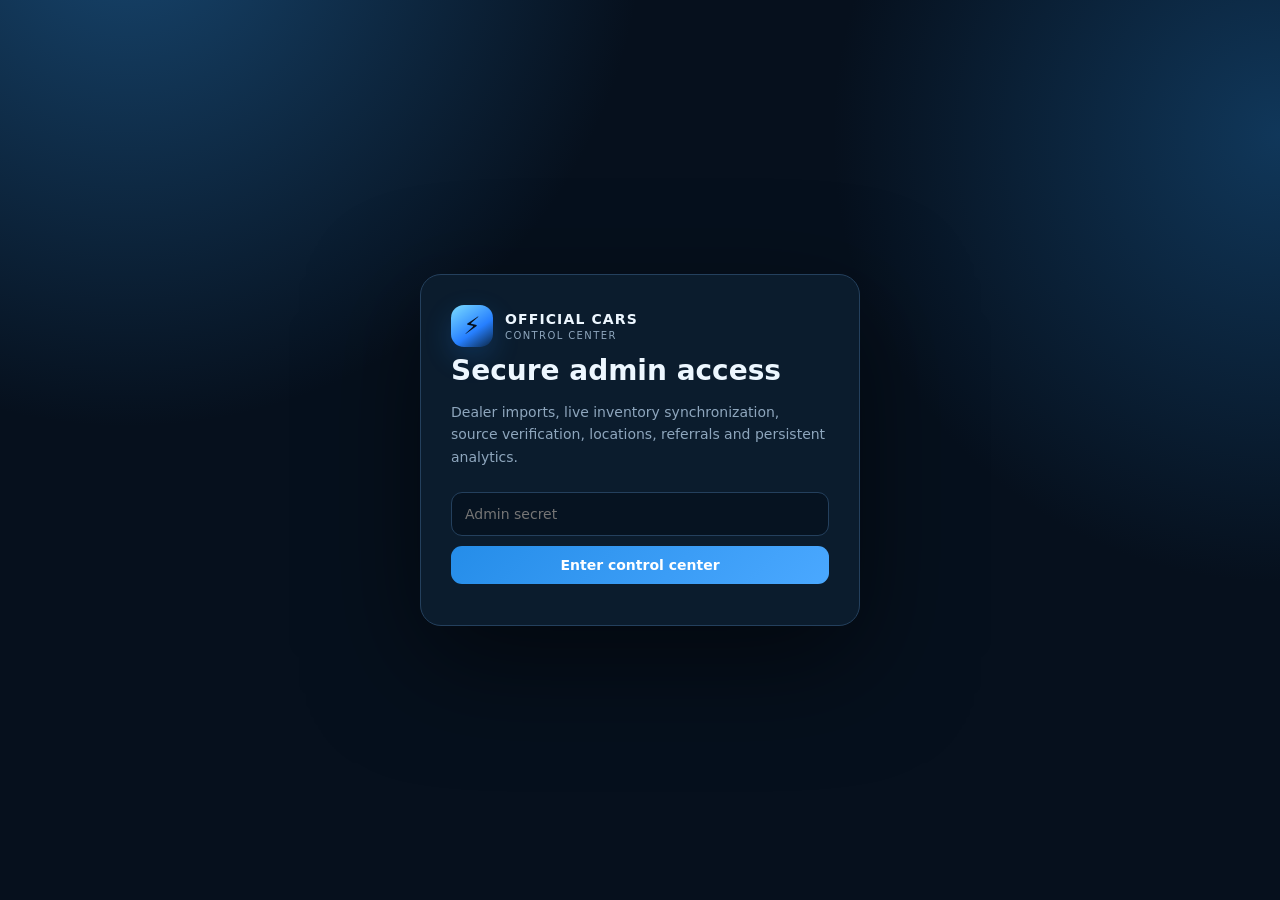
<file: admin.html>
<!doctype html><html lang="en"><head><meta charset="utf-8"><meta name="viewport" content="width=device-width,initial-scale=1,viewport-fit=cover"><title>Official Cars · Control Center</title><style>
:root{--bg:#06101d;--panel:#0b1929;--panel2:#0e2238;--line:#24405d;--text:#edf7ff;--muted:#8ea6bd;--blue:#42a4ff;--cyan:#74ddff;--good:#68e0aa;--bad:#ff8b9b;--silver:#cbd8e6}*{box-sizing:border-box}html,body{margin:0;min-height:100%;background:radial-gradient(circle at 10% -10%,#17466f 0,transparent 34%),radial-gradient(circle at 100% 15%,#10375a 0,transparent 30%),var(--bg);color:var(--text);font:14px Inter,system-ui,Arial}button,input,select{font:inherit}.hidden{display:none!important}.shell{max-width:1440px;margin:auto;padding:0 24px}.top{position:sticky;top:0;z-index:50;background:#06101de8;border-bottom:1px solid #29445e;backdrop-filter:blur(18px)}.topin{height:76px;display:flex;align-items:center;justify-content:space-between;gap:20px}.brand{display:flex;align-items:center;gap:12px}.logo{width:42px;height:42px;border-radius:13px;display:grid;place-items:center;background:linear-gradient(145deg,#7bdcff,#267fff 60%,#0a2440);color:#06101d;font-size:24px;font-weight:900;box-shadow:0 10px 28px #248cff33}.brand b{display:block;letter-spacing:.08em}.brand small{display:block;color:var(--muted);font-size:10px;letter-spacing:.14em;margin-top:3px}.pill,.tag{display:inline-flex;align-items:center;gap:6px;border:1px solid var(--line);border-radius:999px;padding:7px 11px;color:var(--silver);background:#0d2034}.pill.live:before{content:'';width:7px;height:7px;border-radius:50%;background:var(--good);box-shadow:0 0 0 4px #68e0aa18}.main{padding:28px 0 80px}.hero{display:flex;justify-content:space-between;align-items:end;gap:20px;margin-bottom:22px}.hero h1{font:700 38px/1.05 system-ui;margin:7px 0}.hero p{color:var(--muted);margin:0;max-width:750px;line-height:1.6}.actions{display:flex;gap:8px;flex-wrap:wrap}.btn{border:0;border-radius:11px;padding:11px 15px;background:linear-gradient(135deg,#258de9,#4aa8ff);color:#fff;font-weight:800;cursor:pointer}.btn.alt{background:#132940;border:1px solid var(--line);color:var(--silver)}.btn.danger{background:#351821;border:1px solid #62303b;color:#ffb5c0}.btn:disabled{opacity:.45;cursor:not-allowed}.stats{display:grid;grid-template-columns:repeat(6,1fr);gap:12px}.stat,.metric{background:linear-gradient(180deg,#10263d,#0b1929);border:1px solid var(--line);border-radius:16px;padding:17px}.stat b,.metric b{font-size:25px;display:block}.stat span,.metric span{color:var(--muted);font-size:11px}.panel{margin:17px 0;background:#091828ed;border:1px solid var(--line);border-radius:18px;overflow:hidden;box-shadow:0 20px 70px #0002}.ph{padding:17px 20px;border-bottom:1px solid var(--line);display:flex;justify-content:space-between;align-items:center;gap:10px}.ph span{color:var(--muted);font-size:12px}.pb{padding:20px}.importHero{display:grid;grid-template-columns:1fr auto;gap:12px}.field label{display:block;color:var(--muted);font-size:10px;font-weight:900;text-transform:uppercase;letter-spacing:.09em;margin-bottom:7px}.field input,.field select{width:100%;padding:12px;background:#061321;border:1px solid var(--line);color:var(--text);border-radius:11px;outline:0}.field input:focus,.field select:focus{border-color:var(--blue);box-shadow:0 0 0 3px #42a4ff18}.hint{color:var(--muted);line-height:1.55;margin-top:11px}.preview{display:none;margin-top:15px;padding:14px;border:1px solid var(--line);border-radius:13px;background:#071524}.preview.show{display:flex;align-items:center;gap:12px;flex-wrap:wrap}.preview img{width:48px;height:48px;object-fit:contain;background:#fff;border-radius:9px}.good{color:var(--good)}.bad{color:var(--bad)}.syncDash{display:grid;grid-template-columns:1fr 1fr 1fr;gap:12px}.progress{height:10px;border-radius:99px;background:#06111d;overflow:hidden;border:1px solid #1e3850}.progress i{display:block;height:100%;width:0;background:linear-gradient(90deg,#268cff,#72dcff);transition:width .3s}.syncMeta{display:flex;justify-content:space-between;color:var(--muted);font-size:12px;margin-top:8px;gap:10px}.dealerTools{display:grid;grid-template-columns:1.3fr auto 1fr;gap:12px;margin-bottom:14px}.dealerRows{display:grid;gap:10px}.dealerRow{display:grid;grid-template-columns:52px 1fr auto;gap:14px;align-items:center;padding:14px;border:1px solid var(--line);background:#0c1e31;border-radius:14px}.dealerLogo{width:52px;height:52px;border-radius:10px;object-fit:contain;background:#fff}.dealerRow b{font-size:15px}.dealerRow small{display:block;color:var(--muted);margin-top:5px;line-height:1.4}.dealerRow a{color:#72c8ff;text-decoration:none}.rowActions{display:flex;gap:7px;flex-wrap:wrap;justify-content:flex-end}.locations{display:flex;gap:6px;flex-wrap:wrap;margin-top:8px}.loc{font-size:10px;padding:5px 8px;border-radius:8px;background:#122b43;border:1px solid #244765;color:#c6d9e9}.metrics{display:grid;grid-template-columns:repeat(6,1fr);gap:10px;margin-bottom:15px}.tablewrap{overflow:auto}.hot{width:100%;border-collapse:collapse;min-width:820px}.hot th,.hot td{padding:11px;border-bottom:1px solid var(--line);text-align:left}.hot th{color:var(--muted);font-size:10px;text-transform:uppercase}.hot a{color:#72c8ff}.log{margin:0;padding:15px;max-height:330px;overflow:auto;color:#b8ccdf;background:#040d16;font:12px ui-monospace,monospace;white-space:pre-wrap}.login{min-height:100vh;display:grid;place-items:center;padding:20px}.loginCard{width:min(440px,100%);padding:30px;background:#0b1c2d;border:1px solid var(--line);border-radius:21px;box-shadow:0 35px 110px #0008}.loginCard h1{margin:7px 0}.loginCard p{color:var(--muted);line-height:1.6}.loginCard input{width:100%;padding:13px;background:#061321;border:1px solid var(--line);color:#fff;border-radius:11px;margin:10px 0}.toast{position:fixed;right:20px;bottom:20px;z-index:100;background:#10263d;border:1px solid var(--line);border-radius:12px;padding:13px 16px;display:none;box-shadow:0 20px 60px #0008}.toast.show{display:block}@media(max-width:1100px){.stats{grid-template-columns:repeat(3,1fr)}.metrics{grid-template-columns:repeat(3,1fr)}.dealerTools{grid-template-columns:1fr 1fr}.dealerTools>:last-child{grid-column:1/-1}}@media(max-width:760px){.shell{padding:0 14px}.topin{height:66px}.topin>.pill{display:none}.hero{align-items:flex-start;flex-direction:column}.hero h1{font-size:31px}.stats{grid-template-columns:repeat(2,1fr)}.syncDash{grid-template-columns:1fr}.importHero{grid-template-columns:1fr}.dealerTools{grid-template-columns:1fr}.dealerRow{grid-template-columns:46px 1fr}.dealerLogo{width:46px;height:46px}.rowActions{grid-column:2;justify-content:flex-start}.metrics{grid-template-columns:repeat(2,1fr)}.pb{padding:14px}.ph{padding:15px}.btn{padding:10px 12px}}
</style></head><body>
<div id="login" class="login"><div class="loginCard"><div class="brand"><div class="logo">⚡</div><div><b>OFFICIAL CARS</b><small>CONTROL CENTER</small></div></div><h1>Secure admin access</h1><p>Dealer imports, live inventory synchronization, source verification, locations, referrals and persistent analytics.</p><input id="pw" type="password" placeholder="Admin secret" onkeydown="if(event.key==='Enter')login()"><button class="btn" style="width:100%" onclick="login()">Enter control center</button><div id="err" class="hint bad"></div></div></div>
<div id="app" class="hidden"><header class="top"><div class="shell topin"><div class="brand"><div class="logo">⚡</div><div><b>OFFICIAL CARS CONTROL CENTER</b><small>DEALERS · INVENTORY · LOCATIONS · SOURCES · ANALYTICS</small></div></div><span class="pill live">V10 · PRODUCTION CONTROL</span></div></header><main class="shell main">
<div class="hero"><div><span class="pill">AUTHORIZED DEALER OPERATIONS</span><h1>Command center</h1><p>Import a dealer by website, choose exactly which location/dealer to synchronize, verify every listing source, inspect photos and monitor real shopper activity.</p></div><div class="actions"><button id="syncAllBtn" class="btn" onclick="syncAll()">↻ Sync all enabled dealers</button><button class="btn alt" onclick="exportData()">JSON backup</button></div></div>
<div class="stats"><div class="stat"><b id="vehicles">—</b><span>Live vehicles</span></div><div class="stat"><b id="dealers">—</b><span>Dealers</span></div><div class="stat"><b id="locations">—</b><span>Dealer locations</span></div><div class="stat"><b id="images">—</b><span>Real source photos</span></div><div class="stat"><b id="links">—</b><span>Verified listing links</span></div><div class="stat"><b id="errors">—</b><span>Sync errors</span></div></div>
<section class="panel"><div class="ph"><strong>＋ Add participating dealer</strong><span>Website → business profile → locations → inventory → individual vehicle pages</span></div><div class="pb"><div class="importHero"><div class="field"><label>Dealer website</label><input id="dealerUrl" placeholder="https://www.exampledealer.com/" onkeydown="if(event.key==='Enter')addDealer()"></div><button id="addBtn" class="btn" onclick="addDealer()">Discover & add dealer</button></div><div class="hint">The system reads publicly exposed structured data and pages, including dealer name, phone, addresses, multiple locations, logos, inventory URLs, vehicle specifications and image sources. For partner sites, use only inventory/data you are authorized to use.</div><div id="preview" class="preview"></div></div></section>
<section class="panel"><div class="ph"><strong>Live synchronization</strong><span id="state">Ready</span></div><div class="pb"><div class="syncDash"><div><div class="field"><label>Dealer to sync</label><select id="syncDealerSelect" onchange="syncChoiceChanged()"><option value="">Select a dealer…</option></select></div></div><div><div class="field"><label>Location scope</label><select id="syncLocationSelect"><option value="">All locations for selected dealer</option></select></div></div><div style="display:flex;align-items:end;gap:8px"><button id="syncSelected" class="btn" onclick="syncSelected()" disabled>Sync selected dealer</button><button class="btn alt" onclick="refresh()">Refresh</button><button class="btn danger" onclick="recoverSync()">Recover stale sync</button></div></div><div style="margin-top:18px"><div class="progress"><i id="progressBar"></i></div><div class="syncMeta"><span id="progressText">Waiting for a sync.</span><span id="currentUrl"></span></div></div></div></section>
<section class="panel"><div class="ph"><strong>Dealer & location management</strong><span id="dealerCountLabel">0 dealers</span></div><div class="pb"><div class="dealerTools"><div class="field"><label>Choose dealer</label><select id="manageDealer" onchange="focusDealer()"><option value="">All dealers</option></select></div><button class="btn alt" onclick="refresh()">Reload dealer data</button><div class="field"><label>Search dealer / city / state / phone</label><input id="dealerSearch" placeholder="Search…" oninput="renderDealers()"></div></div><div id="dealerRows" class="dealerRows"></div></div></section>
<section class="panel"><div class="ph"><strong>Referral analytics</strong><span id="astate">Loading…</span></div><div class="pb"><div class="dealerTools"><div class="field"><label>Period</label><select id="range" onchange="loadAnalytics()"><option value="day">Today</option><option value="week">This week</option><option value="month" selected>This month</option><option value="year">This year</option><option value="all">All time</option></select></div><div class="field"><label>Dealer</label><select id="ad" onchange="loadAnalytics()"></select></div><div class="field"><label>Vehicle</label><select id="av" onchange="loadAnalytics()"></select></div></div><div class="actions" style="margin-bottom:15px"><button class="btn" onclick="exportAnalytics()">Export filtered CSV</button><button class="btn alt" onclick="testNotification()">Send test notification</button></div><div class="metrics"><div class="metric"><b id="pv">0</b><span>Page views</span></div><div class="metric"><b id="vv">0</b><span>Vehicle views</span></div><div class="metric"><b id="oc">0</b><span>Dealer clicks</span></div><div class="metric"><b id="dv">0</b><span>Dealer page views</span></div><div class="metric"><b id="us">0</b><span>Unique sessions</span></div><div class="metric"><b id="ev">0</b><span>Total events</span></div></div><div class="tablewrap"><table class="hot"><thead><tr><th>Vehicle</th><th>Dealer</th><th>Views</th><th>Clicks</th><th>Price</th><th>Exact source</th></tr></thead><tbody id="hot"></tbody></table></div></div></section>
<section class="panel"><div class="ph"><strong>Sync activity & diagnostics</strong><span>Live progress</span></div><pre class="log" id="log">Ready.</pre></section>
</main></div><div id="toast" class="toast"></div><script>
let tok=sessionStorage.oc||'',cache={dealers:[],vehicles:[]},pollTimer=null;const $=id=>document.getElementById(id);
function esc(s){return String(s??'').replace(/[&<>"']/g,c=>({'&':'&amp;','<':'&lt;','>':'&gt;','"':'&quot;',"'":'&#39;'}[c]))}function headers(){return{Authorization:'Bearer '+tok}}
async function api(url,opt={}){opt.headers={...headers(),...(opt.headers||{})};let r=await fetch(url,opt),j=null;try{j=await r.json()}catch{}if(r.status===401){sessionStorage.removeItem('oc');location.reload()}if(!r.ok)throw Error(j?.error||`Request failed (${r.status})`);return j}
async function login(){try{let r=await fetch('/api/admin/login',{method:'POST',headers:{'Content-Type':'application/json'},body:JSON.stringify({password:$('pw').value})}),j=await r.json();if(!r.ok)throw Error(j.error||'Login failed');tok=j.token;sessionStorage.oc=tok;open()}catch(e){$('err').textContent=e.message}}
function open(){$('login').classList.add('hidden');$('app').classList.remove('hidden');refresh();poll()}
async function refresh(){try{let j=await fetch('/api/public',{cache:'no-store'}).then(r=>r.json());cache=j;cache.vehicles=(cache.vehicles||[]).map(v=>({...v,sourceUrl:v.sourceUrl||v.url||'',title:v.title||[v.year,v.make,v.model].filter(Boolean).join(' ')}));renderStats();fillSelects();renderDealers();loadAnalytics()}catch(e){toast(e.message,true)}}
function renderStats(){$('vehicles').textContent=cache.vehicles.length;$('dealers').textContent=cache.dealers.length;$('locations').textContent=cache.dealers.reduce((n,d)=>n+(d.locations?.length||0),0);$('images').textContent=cache.vehicles.reduce((n,v)=>n+(v.images?.length||0),0);$('links').textContent=cache.vehicles.filter(v=>v.sourceUrl).length;$('errors').textContent=cache.dealers.reduce((n,d)=>n+(d.syncErrors||0),0);$('dealerCountLabel').textContent=`${cache.dealers.length} dealer${cache.dealers.length===1?'':'s'}`}
function fillSelects(){let sid=$('syncDealerSelect').value,mid=$('manageDealer').value,ad=$('ad').value,av=$('av').value;$('syncDealerSelect').innerHTML='<option value="">Select a dealer…</option>'+cache.dealers.map(d=>`<option value="${esc(d.id)}">${esc(d.name)} · ${esc((d.locations?.length||1)+' loc.')}</option>`).join('');$('manageDealer').innerHTML='<option value="">All dealers</option>'+cache.dealers.map(d=>`<option value="${esc(d.id)}">${esc(d.name)}</option>`).join('');$('ad').innerHTML='<option value="">All dealers</option>'+cache.dealers.map(d=>`<option value="${esc(d.id)}">${esc(d.name)}</option>`).join('');$('av').innerHTML='<option value="">All vehicles</option>'+cache.vehicles.map(v=>`<option value="${esc(v.id)}">${esc(v.title)}</option>`).join('');if(cache.dealers.some(d=>d.id===sid)){$('syncDealerSelect').value=sid}else{$('syncDealerSelect').value=''}if(cache.dealers.some(d=>d.id===mid))$('manageDealer').value=mid;if(cache.dealers.some(d=>d.id===ad))$('ad').value=ad;if(cache.vehicles.some(v=>v.id===av))$('av').value=av;syncChoiceChanged()}
function syncChoiceChanged(){let d=cache.dealers.find(x=>x.id===$('syncDealerSelect').value);$('syncSelected').disabled=!d;$('syncLocationSelect').innerHTML='<option value="">All locations for selected dealer</option>'+(d?.locations||[]).map((l,i)=>`<option value="${esc(l.address?.formatted||l.name||String(i))}">${esc(l.name||d.name)} · ${esc(l.address?.formatted||'')}</option>`).join('')}
function renderDealers(){let q=($('dealerSearch').value||'').toLowerCase(),filter=$('manageDealer').value;$('dealerRows').innerHTML=cache.dealers.filter(d=>!filter||d.id===filter).filter(d=>[d.name,d.address,d.phone,d.website,...(d.locations||[]).map(l=>(l.name||'')+' '+(l.address?.formatted||'')+' '+(l.phone||''))].join(' ').toLowerCase().includes(q)).map(d=>{let vs=cache.vehicles.filter(v=>v.dealerId===d.id),imgs=vs.reduce((n,v)=>n+(v.images?.length||0),0),links=vs.filter(v=>v.sourceUrl).length;return `<div class="dealerRow"><img class="dealerLogo" src="${esc(d.logo||'')}" onerror="this.style.display='none'" alt=""><div><b>${esc(d.name)}</b><small>${esc(d.address||'Address not found')} · ${esc(d.phone||'Phone not found')}</small><small><a href="${esc(d.website||'#')}" target="_blank" rel="noopener">Open dealer website ↗</a> · ${vs.length} vehicles · ${imgs} photos · ${links} source links · ${d.lastSyncedAt?'Last sync '+new Date(d.lastSyncedAt).toLocaleString():'Never synced'}</small><div class="locations">${(d.locations||[]).map(l=>`<span class="loc">${esc(l.name||d.name)} · ${esc(l.address?.formatted||'Address unavailable')} ${l.phone?'· '+esc(l.phone):''}</span>`).join('')||'<span class="loc">No separate locations detected</span>'}</div></div><div class="rowActions"><span class="tag ${d.syncStatus==='success'?'good':''}">${esc(d.syncStatus||'ready')} · ${d.syncErrors||0} errors</span><button class="btn" onclick="syncDealer('${esc(d.id)}')">Sync this dealer</button><button class="btn alt" onclick="selectDealer('${esc(d.id)}')">Manage</button><button class="btn danger" onclick="removeDealer('${esc(d.id)}')">Remove</button></div></div>`}).join('')||'<div class="hint">No matching dealers.</div>'}
function selectDealer(id){$('syncDealerSelect').value=id;syncChoiceChanged();window.scrollTo({top:$('syncDealerSelect').getBoundingClientRect().top+scrollY-110,behavior:'smooth'})}function focusDealer(){renderDealers()}
function toast(msg,bad=false){let t=$('toast');t.textContent=msg;t.style.borderColor=bad?'#6b3040':'#24405d';t.classList.add('show');clearTimeout(t._x);t._x=setTimeout(()=>t.classList.remove('show'),4000)}
async function addDealer(){let url=$('dealerUrl').value.trim();if(!url)return toast('Enter a dealer HTTPS website URL.',true);$('addBtn').disabled=true;$('addBtn').textContent='Discovering business + locations…';$('preview').className='preview show';$('preview').innerHTML='<b>Reading dealer profile, phone, addresses, locations and inventory structure…</b>';try{let j=await api('/api/admin/add-dealer',{method:'POST',headers:{'Content-Type':'application/json'},body:JSON.stringify({url})}),d=j.dealer;$('preview').innerHTML=`<img src="${esc(d.logo||'')}" onerror="this.style.display='none'" alt=""><div><b>${esc(d.name)}</b><div class="hint">${esc(d.phone||'Phone not found')} · ${esc(d.address||'Primary address not found')} · ${(d.locations||[]).length} location(s)</div></div><span class="tag good">ADDED</span>`;$('dealerUrl').value='';await refresh();selectDealer(d.id);await syncDealer(d.id)}catch(e){$('preview').innerHTML='<span class="bad">'+esc(e.message)+'</span>'}finally{$('addBtn').disabled=false;$('addBtn').textContent='Discover & add dealer'}}
async function recoverSync(){try{let j=await api('/api/admin/sync-reset',{method:'POST'});toast(j.message||'Sync state recovered.');poll()}catch(e){toast(e.message,true)}}
async function syncSelected(){let id=$('syncDealerSelect').value;if(id)await syncDealer(id)}async function syncDealer(id){try{if(pollTimer)clearTimeout(pollTimer);$('state').textContent='Starting…';await api('/api/admin/sync-dealer',{method:'POST',headers:{'Content-Type':'application/json'},body:JSON.stringify({dealerId:id,location:$('syncLocationSelect').value||''})});toast('Dealer sync started. Live progress is shown below.');poll()}catch(e){toast(e.message,true)}}async function syncAll(){try{await api('/api/admin/sync',{method:'POST'});toast('All enabled dealer syncs started.');poll()}catch(e){toast(e.message,true)}}async function removeDealer(id){let d=cache.dealers.find(x=>x.id===id);if(!d||!confirm(`Remove ${d.name} and its imported vehicles?`))return;try{await api('/api/admin/dealer/'+encodeURIComponent(id),{method:'DELETE'});toast('Dealer removed.');refresh()}catch(e){toast(e.message,true)}}
async function poll(){try{let j=await api('/api/sync-status');let pct=j.totalUrls?Math.min(100,Math.round(j.processed/j.totalUrls*100)):j.running?3:100;$('progressBar').style.width=pct+'%';$('state').textContent=j.running?`Syncing ${j.currentDealer==='all'?'all dealers':'selected dealer'} · ${j.phase}`:j.phase==='failed'?'Sync failed':j.finishedAt?'Last completed '+new Date(j.finishedAt).toLocaleString():'Ready';$('progressText').textContent=j.totalUrls?`${j.processed} / ${j.totalUrls} candidate pages · ${j.imported||0} imported · ${j.skipped||0} skipped · ${j.errors?.length||0} errors`:(j.running?'Discovering inventory…':'Waiting for a sync.');$('currentUrl').textContent=j.currentUrl||'';$('log').textContent=(j.log||[]).join('\n')||'Ready.';if(j.running)pollTimer=setTimeout(poll,1000);else{await refresh()}}catch(e){pollTimer=setTimeout(poll,2500)}}
async function loadAnalytics(){try{let q=new URLSearchParams({range:$('range').value});if($('ad').value)q.set('dealerId',$('ad').value);if($('av').value)q.set('vehicleId',$('av').value);let j=await api('/api/admin/analytics?'+q),s=j.summary;$('astate').textContent=j.range+' · '+new Date().toLocaleString();$('pv').textContent=s.pageViews;$('vv').textContent=s.vehicleViews;$('oc').textContent=s.outboundClicks;$('dv').textContent=s.dealerViews||0;$('us').textContent=s.uniqueSessions;$('ev').textContent=s.totalEvents;$('hot').innerHTML=(s.hotVehicles||[]).map(v=>`<tr><td><b>${esc(v.title||'Vehicle')}</b></td><td>${esc(cache.dealers.find(d=>d.id===v.dealerId)?.name||'')}</td><td>${v.views}</td><td>${v.clicks}</td><td>${v.price?'$'+Number(v.price).toLocaleString():'—'}</td><td>${v.sourceUrl?`<a href="${esc(v.sourceUrl)}" target="_blank" rel="noopener">Open exact listing ↗</a>`:'—'}</td></tr>`).join('')||'<tr><td colspan="6">No activity for this period.</td></tr>'}catch(e){}}
function exportAnalytics(){let q=new URLSearchParams({range:$('range').value});if($('ad').value)q.set('dealerId',$('ad').value);if($('av').value)q.set('vehicleId',$('av').value);fetch('/api/admin/analytics.csv?'+q,{headers:headers()}).then(r=>r.blob()).then(b=>{let a=document.createElement('a');a.href=URL.createObjectURL(b);a.download='official-cars-analytics.csv';a.click()})}function exportData(){fetch('/api/admin/export',{headers:headers()}).then(r=>r.blob()).then(b=>{let a=document.createElement('a');a.href=URL.createObjectURL(b);a.download='official-cars-data.json';a.click()})}function testNotification(){api('/api/admin/test-notification',{method:'POST'}).then(j=>toast(`Notification sent to ${j.sent} subscriber(s).`)).catch(e=>toast(e.message,true))}
if(tok)open();
</script></body></html>
</file>
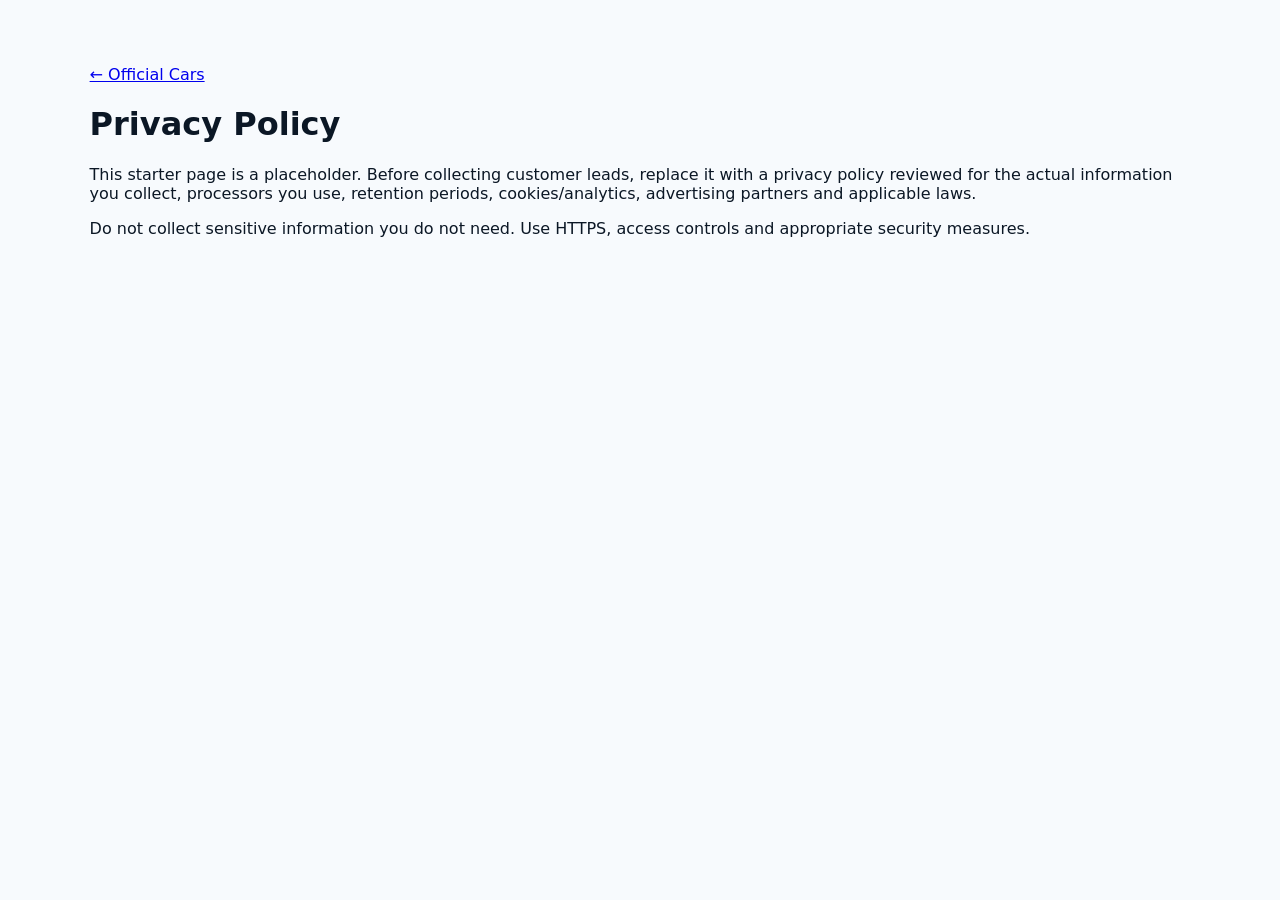
<file: privacy.html>
<!doctype html><html><head><meta charset="utf-8"><meta name="viewport" content="width=device-width"><title>Official Cars — Privacy</title><link rel="stylesheet" href="styles.css"></head><body><main class="section"><a href="index.html">← Official Cars</a><h1>Privacy Policy</h1><p>This starter page is a placeholder. Before collecting customer leads, replace it with a privacy policy reviewed for the actual information you collect, processors you use, retention periods, cookies/analytics, advertising partners and applicable laws.</p><p>Do not collect sensitive information you do not need. Use HTTPS, access controls and appropriate security measures.</p></main></body></html>
</file>
<file: styles.css>
:root{--navy:#06101d;--navy2:#0b2036;--blue:#287fff;--cyan:#73d8ff;--silver:#cbd7e3;--ice:#eff7ff;--ink:#0b1725;--muted:#6b7c8f;--line:#dce6ef;--white:#fff;--shadow:0 25px 80px rgba(5,19,34,.14)}*{box-sizing:border-box}html{scroll-behavior:smooth}body{margin:0;color:var(--ink);font-family:Inter,system-ui;background:#f7fafd;overflow-x:hidden}.ambient{position:fixed;border-radius:50%;filter:blur(70px);opacity:.2;pointer-events:none;z-index:-1}.a1{width:420px;height:420px;background:#48bfff;top:-160px;left:-120px}.a2{width:500px;height:500px;background:#236fff;right:-250px;top:600px}.nav{height:78px;position:sticky;top:0;z-index:20;display:flex;align-items:center;justify-content:space-between;padding:0 clamp(18px,6vw,88px);gap:28px;background:rgba(255,255,255,.84);border-bottom:1px solid #dce6efb8;backdrop-filter:blur(20px)}.brand{display:flex;align-items:center;gap:10px;color:var(--navy);text-decoration:none;letter-spacing:-.05em}.brandMark{width:38px;height:38px;display:grid;place-items:center;border-radius:12px;color:white;font-size:21px;background:linear-gradient(145deg,#70d7ff,#247aff 60%,#09223e);box-shadow:0 8px 22px #1c76ff40}.brand b{display:block;font:800 17px "Space Grotesk"}.brand em{display:block;font:600 10px Inter;color:#71839a;letter-spacing:.22em;font-style:normal;margin-top:-1px}.nav nav{display:flex;gap:30px}.nav nav a{color:#526378;text-decoration:none;font-size:13px;font-weight:700}.nav nav a:hover{color:var(--blue)}.navCta{background:var(--navy);color:#fff;text-decoration:none;border-radius:13px;padding:12px 15px;font-size:12px;font-weight:800;box-shadow:0 9px 22px #06101d1f}.navCta span{color:var(--cyan);margin-left:6px}.menu{display:none;background:none;border:0;font-size:22px}.adrail{position:fixed;top:45%;z-index:2;width:38px;height:112px;border:1px solid #cbd8e5;border-radius:14px;background:rgba(255,255,255,.72);backdrop-filter:blur(10px);display:flex;flex-direction:column;align-items:center;justify-content:center;gap:9px;box-shadow:0 12px 30px #0b203615}.adrail span{font-size:7px;writing-mode:vertical-rl;letter-spacing:.12em;color:#9aaabd}.adrail i{font-style:normal;color:#2181ff;animation:bolt 1.8s infinite}.left{left:12px}.right{right:12px}@keyframes bolt{50%{transform:translateY(-4px) scale(1.08);filter:drop-shadow(0 0 8px #45bfff)}}.hero{padding:88px clamp(22px,8vw,120px) 72px;display:grid;grid-template-columns:1.05fr .95fr;gap:60px;align-items:center;max-width:1500px;margin:auto}.eyebrow{display:inline-flex;gap:8px;align-items:center;padding:7px 11px;border:1px solid #bfd4e6;background:#fff;border-radius:999px;color:#4b6680;font-size:11px;font-weight:800;box-shadow:0 8px 25px #0a20350a}.dot{width:7px;height:7px;border-radius:50%;background:#27a8ff;box-shadow:0 0 0 5px #27a8ff18}.hero h1{font:700 clamp(42px,6vw,76px)/.98 "Space Grotesk";letter-spacing:-.065em;margin:20px 0}.hero h1 span{background:linear-gradient(100deg,#071524,#277eff,#55caff);-webkit-background-clip:text;color:transparent}.hero p{font-size:17px;line-height:1.7;color:#66778b;max-width:650px}.heroActions{display:flex;gap:12px;margin-top:28px;flex-wrap:wrap}.btn{display:inline-flex;align-items:center;justify-content:center;border-radius:13px;padding:13px 18px;text-decoration:none;font-size:13px;font-weight:800}.primary{color:#fff;background:linear-gradient(135deg,#2e91ff,#1768ee);box-shadow:0 14px 30px #217bff35}.ghost{color:#17314c;background:#fff;border:1px solid #cfdae4}.heroVisual{position:relative}.showcase{border-radius:28px;padding:18px;background:linear-gradient(145deg,#081625,#0d2a48);box-shadow:0 35px 90px #06101d3b;overflow:hidden}.showcase:before{content:"";display:block;aspect-ratio:1.3;background:radial-gradient(circle at 70% 35%,#55c9ff44,transparent 25%),linear-gradient(145deg,#173652,#071321);border-radius:20px}.showcaseCard{position:absolute;bottom:42px;left:42px;right:42px;background:#ffffffed;border:1px solid #ffffff;border-radius:17px;padding:15px;box-shadow:0 20px 40px #0004;backdrop-filter:blur(10px)}.showcaseCard strong{font:700 17px "Space Grotesk"}.showcaseCard .price{float:right;color:#146ef2;font-weight:900}.showcaseCard small{display:block;color:#6f8092;margin-top:5px}.section{padding:65px clamp(20px,7vw,100px);max-width:1500px;margin:auto}.sectionHead{display:flex;justify-content:space-between;align-items:end;gap:20px;margin-bottom:25px}.sectionHead h2{font:700 32px "Space Grotesk";letter-spacing:-.04em;margin:0}.sectionHead p{color:var(--muted);margin:7px 0 0}.toolbar{display:flex;gap:10px;flex-wrap:wrap;margin-bottom:22px}.toolbar input,.toolbar select{padding:12px 13px;border:1px solid #d4e0ea;border-radius:12px;background:#fff;color:#27394d;font:13px Inter}.carsGrid{display:grid;grid-template-columns:repeat(4,1fr);gap:17px}.car{background:#fff;border:1px solid #dbe5ee;border-radius:19px;overflow:hidden;box-shadow:0 12px 34px #0a20350a;transition:.25s;cursor:pointer}.car:hover{transform:translateY(-5px);box-shadow:0 24px 50px #0a20351a}.photo{height:205px;background:linear-gradient(145deg,#dbe7f1,#f7fafc);position:relative;overflow:hidden}.photo img{width:100%;height:100%;object-fit:cover;display:block}.photo.noimg:after{content:"⚡";position:absolute;inset:0;display:grid;place-items:center;font-size:45px;color:#7ea7ca}.tag{position:absolute;left:12px;top:12px;z-index:1;padding:6px 8px;border-radius:999px;background:#06101dcc;color:#dff7ff;font-size:9px;font-weight:800;letter-spacing:.06em}.photos{position:absolute;right:11px;bottom:11px;padding:5px 7px;border-radius:8px;background:#06101dcc;color:#fff;font-size:9px}.carBody{padding:15px}.carBody h3{font:700 17px "Space Grotesk";margin:0 0 7px;line-height:1.15}.meta{font-size:11px;color:#73859a}.price{font-size:20px;font-weight:900;margin-top:13px}.specs{display:grid;grid-template-columns:1fr 1fr;gap:8px;margin-top:14px;padding-top:12px;border-top:1px solid #edf1f5}.specs span{font-size:10px;color:#65778a}.dealerLine{margin-top:12px;font-size:10px;color:#7b8b9b}.empty{padding:45px;text-align:center;background:#fff;border:1px dashed #cbd8e3;border-radius:18px;color:#718095}.dealerGrid{display:grid;grid-template-columns:repeat(3,1fr);gap:18px}.dealer{background:linear-gradient(145deg,#071525,#0d2b48);color:#fff;border-radius:20px;padding:25px;box-shadow:var(--shadow)}.dealer .brandMark{margin-bottom:16px}.dealer h3{font:700 21px "Space Grotesk";margin:0 0 8px}.dealer p{color:#9fb2c6;line-height:1.6;font-size:13px}.infoGrid{display:grid;grid-template-columns:repeat(3,1fr);gap:18px}.info{padding:24px;background:#fff;border:1px solid var(--line);border-radius:20px;box-shadow:0 12px 35px #0a20350b}.info b{font:700 19px "Space Grotesk"}.info p{color:var(--muted);font-size:13px;line-height:1.65}.modal{position:fixed;inset:0;z-index:100;background:#06101dbd;backdrop-filter:blur(12px);display:grid;place-items:center;padding:20px}.dialog{width:min(1080px,96vw);max-height:92vh;overflow:auto;background:#fff;border-radius:26px;box-shadow:0 40px 120px #0007}.dialogTop{display:flex;justify-content:space-between;gap:20px;padding:22px 24px;border-bottom:1px solid var(--line)}.close{border:0;background:#eef3f8;border-radius:10px;width:36px;height:36px;cursor:pointer}.detailGrid{display:grid;grid-template-columns:1.05fr .95fr}.gallery{padding:20px}.mainImg{width:100%;aspect-ratio:1.45;object-fit:cover;border-radius:17px;background:#edf3f8}.thumbs{display:flex;gap:7px;overflow:auto;margin-top:9px}.thumbs img{width:72px;height:55px;object-fit:cover;border-radius:8px;cursor:pointer;border:2px solid transparent}.detailInfo{padding:30px 25px}.detailInfo h2{font:700 31px "Space Grotesk";margin:0}.detailPrice{font-size:28px;font-weight:900;color:#156cf0;margin:12px 0}.detailSpecs{display:grid;grid-template-columns:1fr 1fr;gap:12px;margin:22px 0}.detailSpecs div{padding:12px;background:#f5f8fb;border-radius:11px}.detailSpecs small{display:block;color:#8291a0;font-size:9px;text-transform:uppercase;font-weight:800}.detailSpecs b{font-size:12px}.source{display:inline-flex;margin-top:12px;color:#fff;background:var(--navy);padding:13px 16px;border-radius:12px;text-decoration:none;font-weight:800;font-size:12px}footer{margin-top:60px;background:#06101d;color:#8da4b9;padding:45px clamp(22px,7vw,100px)}.footerBrand{display:flex;align-items:center;gap:10px;color:#fff}.footerBrand .brandMark{width:32px;height:32px;font-size:17px}.footerBrand b{font:700 15px "Space Grotesk"}footer p{font-size:12px}footer small{font-size:10px}.transition{position:fixed;inset:0;background:linear-gradient(90deg,#06101d,#278bff,#72d9ff);transform:translateX(-100%);z-index:200;pointer-events:none}.transition.go{animation:sweep .42s ease}@keyframes sweep{0%{transform:translateX(-100%)}45%{transform:translateX(0)}100%{transform:translateX(100%)}}@media(max-width:1050px){.carsGrid{grid-template-columns:repeat(3,1fr)}.hero{grid-template-columns:1fr}.dealerGrid,.infoGrid{grid-template-columns:1fr 1fr}}@media(max-width:760px){.nav nav,.navCta{display:none}.menu{display:block}.navOpen nav{display:flex;position:absolute;top:78px;left:0;right:0;background:#fff;padding:18px 25px;flex-direction:column;border-bottom:1px solid var(--line)}.adrail{display:none}.carsGrid{grid-template-columns:1fr 1fr}.detailGrid{grid-template-columns:1fr}.dealerGrid,.infoGrid{grid-template-columns:1fr}.hero{padding-top:55px}.hero h1{font-size:46px}}@media(max-width:500px){.carsGrid{grid-template-columns:1fr}.section{padding-left:17px;padding-right:17px}.hero{padding-left:18px;padding-right:18px}.photo{height:220px}}

.heroStats{display:flex;gap:10px;margin-top:30px;flex-wrap:wrap}.heroStats div{min-width:110px;padding:13px 15px;background:#ffffffc9;border:1px solid #d9e5ef;border-radius:14px;box-shadow:0 10px 25px #0a20350b}.heroStats b{display:block;font:800 22px "Space Grotesk"}.heroStats span{font-size:10px;color:#718297;text-transform:uppercase;letter-spacing:.08em}.showcase{min-height:430px;position:relative;background:radial-gradient(circle at 65% 30%,#46bfff44,transparent 25%),linear-gradient(145deg,#071626,#0b2947 55%,#07111d)}.showcaseGlow{position:absolute;inset:30px;border-radius:24px;background:linear-gradient(145deg,#123c5f55,#0b172633);box-shadow:inset 0 0 90px #55c9ff14}.showcaseGlow:after{content:"⚡";position:absolute;right:12%;top:18%;font-size:90px;color:#70d6ff25;transform:rotate(10deg)}.showcaseCard span{display:block;color:#2786ff;font-size:9px;font-weight:900;letter-spacing:.18em}.showcaseCard strong{display:block;margin-top:7px}.inventoryHeader{display:flex;justify-content:space-between;align-items:end;gap:20px;margin-bottom:20px}.sortTop{min-width:220px;padding:13px 15px;border:1px solid #cbd9e5;border-radius:13px;background:#fff;font-weight:800;color:#20364d}.filterPanel{position:relative;background:linear-gradient(145deg,#fff,#f2f7fb);border:1px solid #d5e2ed;border-radius:20px;padding:16px;margin-bottom:24px;box-shadow:0 15px 40px #0a20350b}.filterSearch{display:grid;grid-template-columns:2fr 1fr;gap:10px;margin-bottom:10px}.filterPanel input,.filterPanel select{width:100%;padding:12px 13px;border:1px solid #cfdae5;border-radius:11px;background:#fff;color:#23384d;font:13px Inter}.filters{display:grid;grid-template-columns:repeat(4,1fr);gap:9px}.clearBtn{margin-top:11px;border:0;background:#e8eef4;color:#35506b;border-radius:10px;padding:9px 12px;font-weight:800;cursor:pointer}.condition{font-size:8px;font-weight:900;letter-spacing:.12em;color:#1470e9;background:#eaf4ff;padding:5px 7px;border-radius:999px}.cardTop{display:flex;justify-content:space-between;align-items:center;margin-bottom:8px}.year{font-size:10px;font-weight:800;color:#8798aa}.description{color:#64778b;line-height:1.7;font-size:13px}.disclosure{margin-top:14px;line-height:1.5}.source{border:0;cursor:pointer;font-family:inherit}.source:hover{filter:brightness(1.1)}
@media(max-width:900px){.filters{grid-template-columns:repeat(2,1fr)}.inventoryHeader{align-items:start;flex-direction:column}.sortTop{width:100%}.filterSearch{grid-template-columns:1fr}}
@media(max-width:500px){.filters{grid-template-columns:1fr}.heroStats{display:grid;grid-template-columns:1fr 1fr 1fr}.heroStats div{min-width:0}.showcase{min-height:330px}}
/* V8 responsive hardening */
html,body,#app{width:100%;max-width:100%;min-width:0}body{overscroll-behavior-x:none}img{max-width:100%}.toolbar{min-width:0}.toolbar>*{min-width:0}.sortTop{padding:12px 13px;border:1px solid #d4e0ea;border-radius:12px;background:#fff;color:#27394d;font:13px Inter}.locations{display:grid;gap:5px}.dealer .btn{margin-top:8px}.description{color:#52667b;line-height:1.7}.description ul{padding-left:20px}.install-safe{padding-bottom:env(safe-area-inset-bottom)}
@media(max-width:900px){.toolbar[style]{grid-template-columns:repeat(2,minmax(0,1fr))!important}.sectionHead{align-items:flex-start;flex-direction:column}.sortTop{width:100%}}
@media(max-width:520px){.nav{padding-left:13px;padding-right:13px}.hero{gap:28px}.hero h1{font-size:39px}.hero p{font-size:15px}.heroActions .btn{width:100%}.heroStats{display:grid;grid-template-columns:repeat(3,1fr)}.heroStats div{min-width:0;padding:11px 8px}.heroStats b{font-size:18px}.section{padding:44px 12px}.sectionHead h2{font-size:27px}.toolbar[style]{grid-template-columns:1fr!important}.toolbar{width:100%}.toolbar input,.toolbar select,.toolbar button{width:100%;min-height:44px}.carsGrid{gap:12px}.car{border-radius:16px}.photo{height:205px}.carBody{padding:13px}.carBody h3{font-size:16px}.detailInfo{padding:22px 17px}.dialog{width:calc(100vw - 12px);max-height:94vh;border-radius:20px}.modal{padding:6px}.mainImg{aspect-ratio:1.15}.thumbs img{width:64px;height:50px}.nav{height:68px}.navOpen nav{top:68px}.adrail{display:none}footer{padding:36px 17px}}
@media(max-width:360px){.heroStats{grid-template-columns:1fr 1fr}.heroStats div:last-child{grid-column:1/-1}}
</file>
